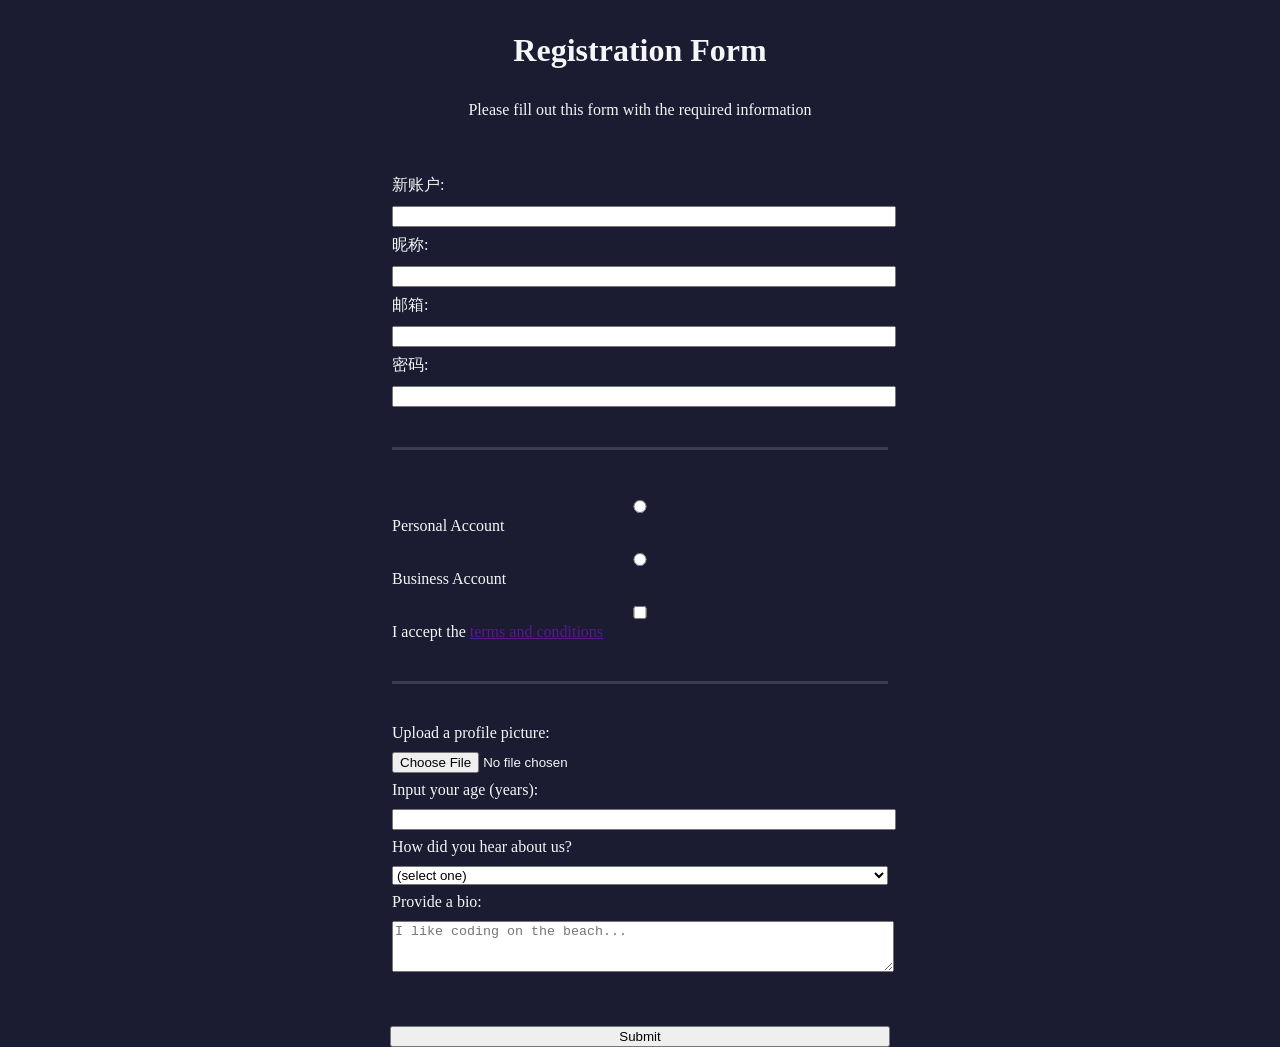
<file: index.html>
<!DOCTYPE html>
<html lang="en">
  <head>
    <meta charset="UTF-8">
    <title>Registration Form</title>
    <link rel="stylesheet" href="CSS/styles.css" />
  </head>
  <body>
    <h1>Registration Form</h1>
    <p>Please fill out this form with the required information</p>
    <form method="post" action='https://register-demo.freecodecamp.org' >
		<fieldset >
					<label for="first-name">新账户: <input id="first-name" type="text" required></label>
			        <label for="last-name">昵称: <input id="last-name" required></label>
			        <label for="email">邮箱: <input id="email" type="email" required></label>
			        <label for="new-password">密码: <input id="new-password" type="password" pattern="[a-z0-5]{8,}" required ></label>
		</fieldset>
		<fieldset>
			<label for="personal-account"><input id="personal-account" type="radio" name="account-type"> Personal Account</label>
			<label for="business-account"><input id="business-account" type="radio" name="account-type"> Business Account</label>
			<label for="terms-and-conditions"><input id="terms-and-conditions" type="checkbox" required> I accept the <a href="">terms and conditions</a> </label>
		</fieldset>
		<fieldset>
			<label for="profile-picture">Upload a profile picture:<input id="profile-picture" type="file" name="file"/></label>
			<label for="age">Input your age (years):<input id="age" type="number"/ min="13" max="120" name="number"></label>
			<label for="referrer"> How did you hear about us?
				<select id="referrer" name="referrer">
					<option value="">(select one)</option>
					<option value="1">freeCodeCamp News</option>
					<option value="2">freeCodeCamp YouTube Channel</option>
					<option value="3">freeCodeCamp Forum</option>
					<option value="4">Other</option>
				</select>
			</label>
			<label for="bio">Provide a bio:<textarea name="bio" id="bio" rows="3" cols="30" placeholder="I like coding on the beach..."></textarea></label>
		</fieldset>
		<input type="submit" value="Submit"> 
        
    </form>
  </body>
</file>
<file: CSS/styles.css>
body {
  width: 100%;
  height: 100vh;
  margin: 0;
  background-color: #1b1b32;
  color: #f5f6f7;
  font-family: Tahoma;
  font-size: 16px;
  
}
label {
	display: block;
	margin: 0.5rem 0;
}
h1,p{
	margin: 1em auto;
	text-align: center;
}
form {
	margin: 0 auto;
	max-width: 500px;
	min-width: 300px;
	width: 60vw;
	
}
fieldset {
	border: 0;
	padding: 2rem 0;
	border-bottom: 3px solid #3b3b4f;
}
fieldset:last-of-type {
	border-bottom: none;
	
}

input,select,textarea {
	margin-top: 10px;
	margin-bottom: 0;
	margin-left: 0;
	margin-right: 0;
	width: 100%;
	
}
</file>
